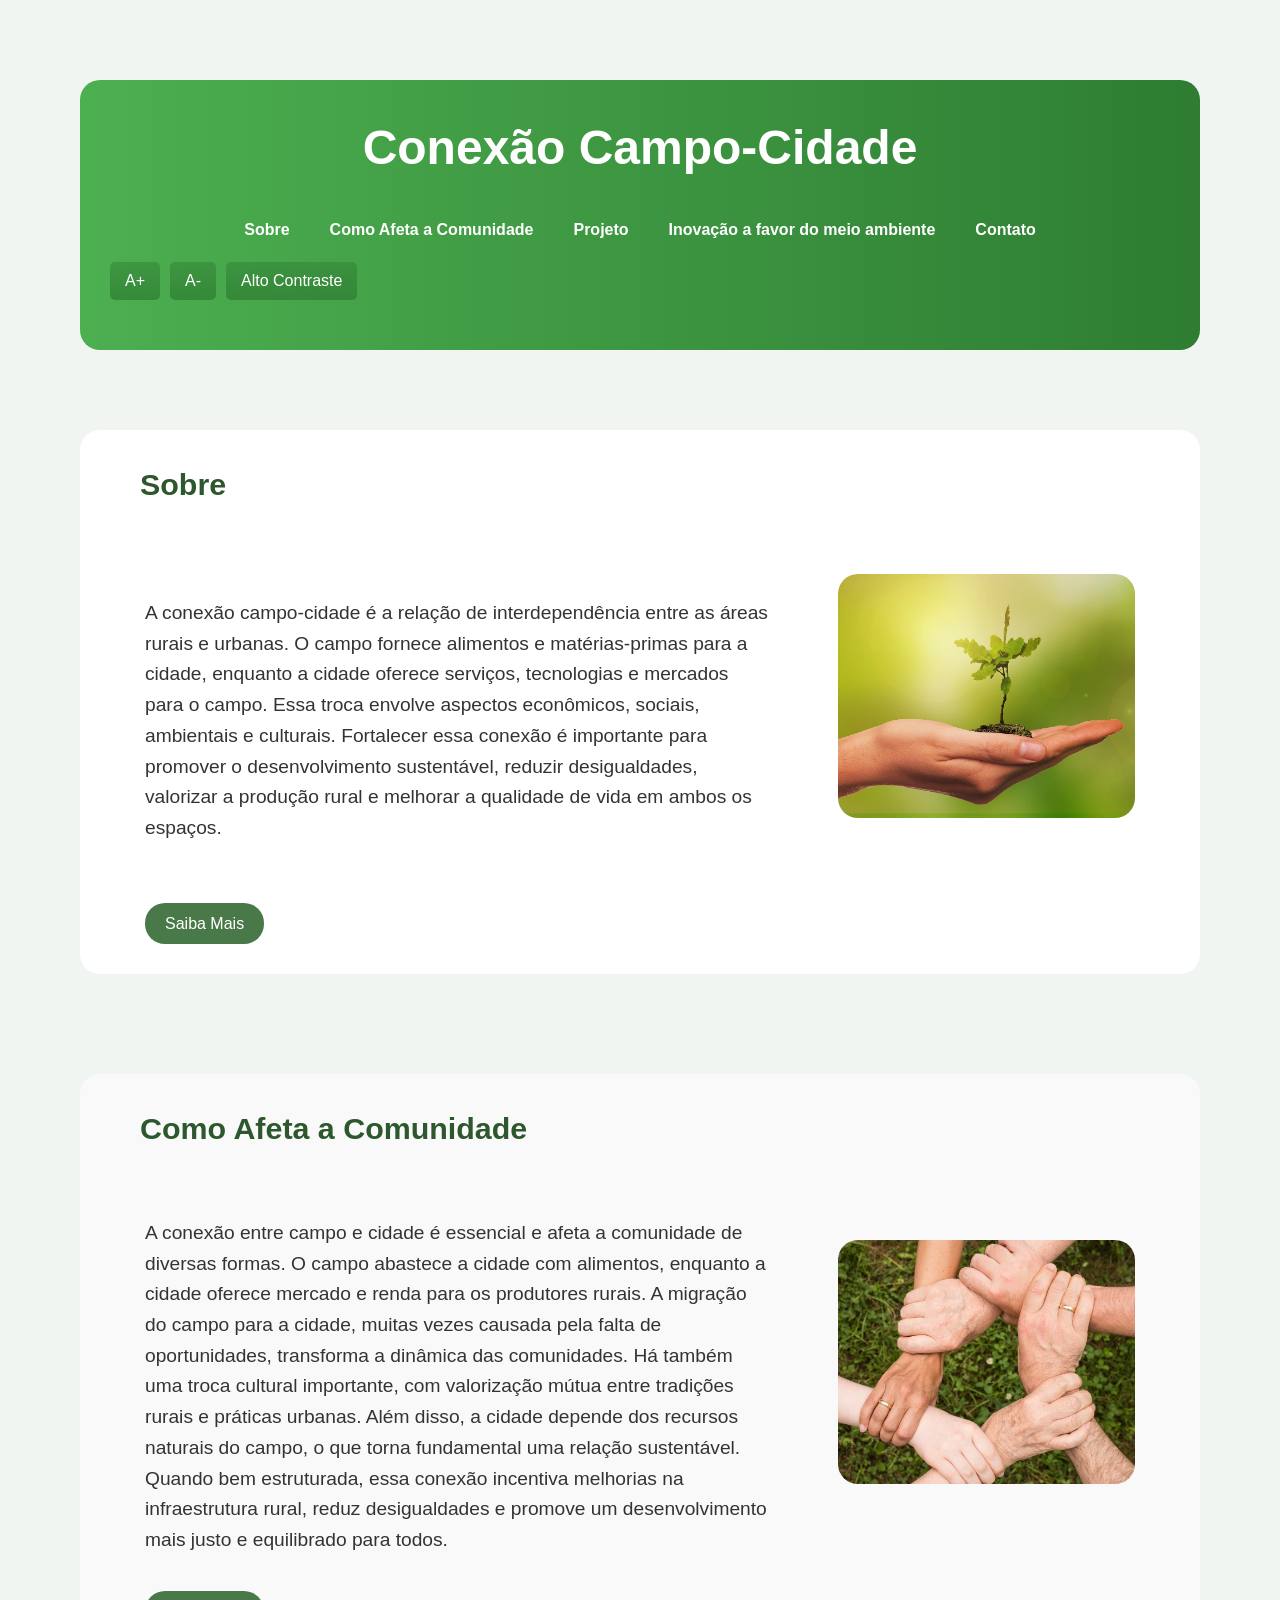
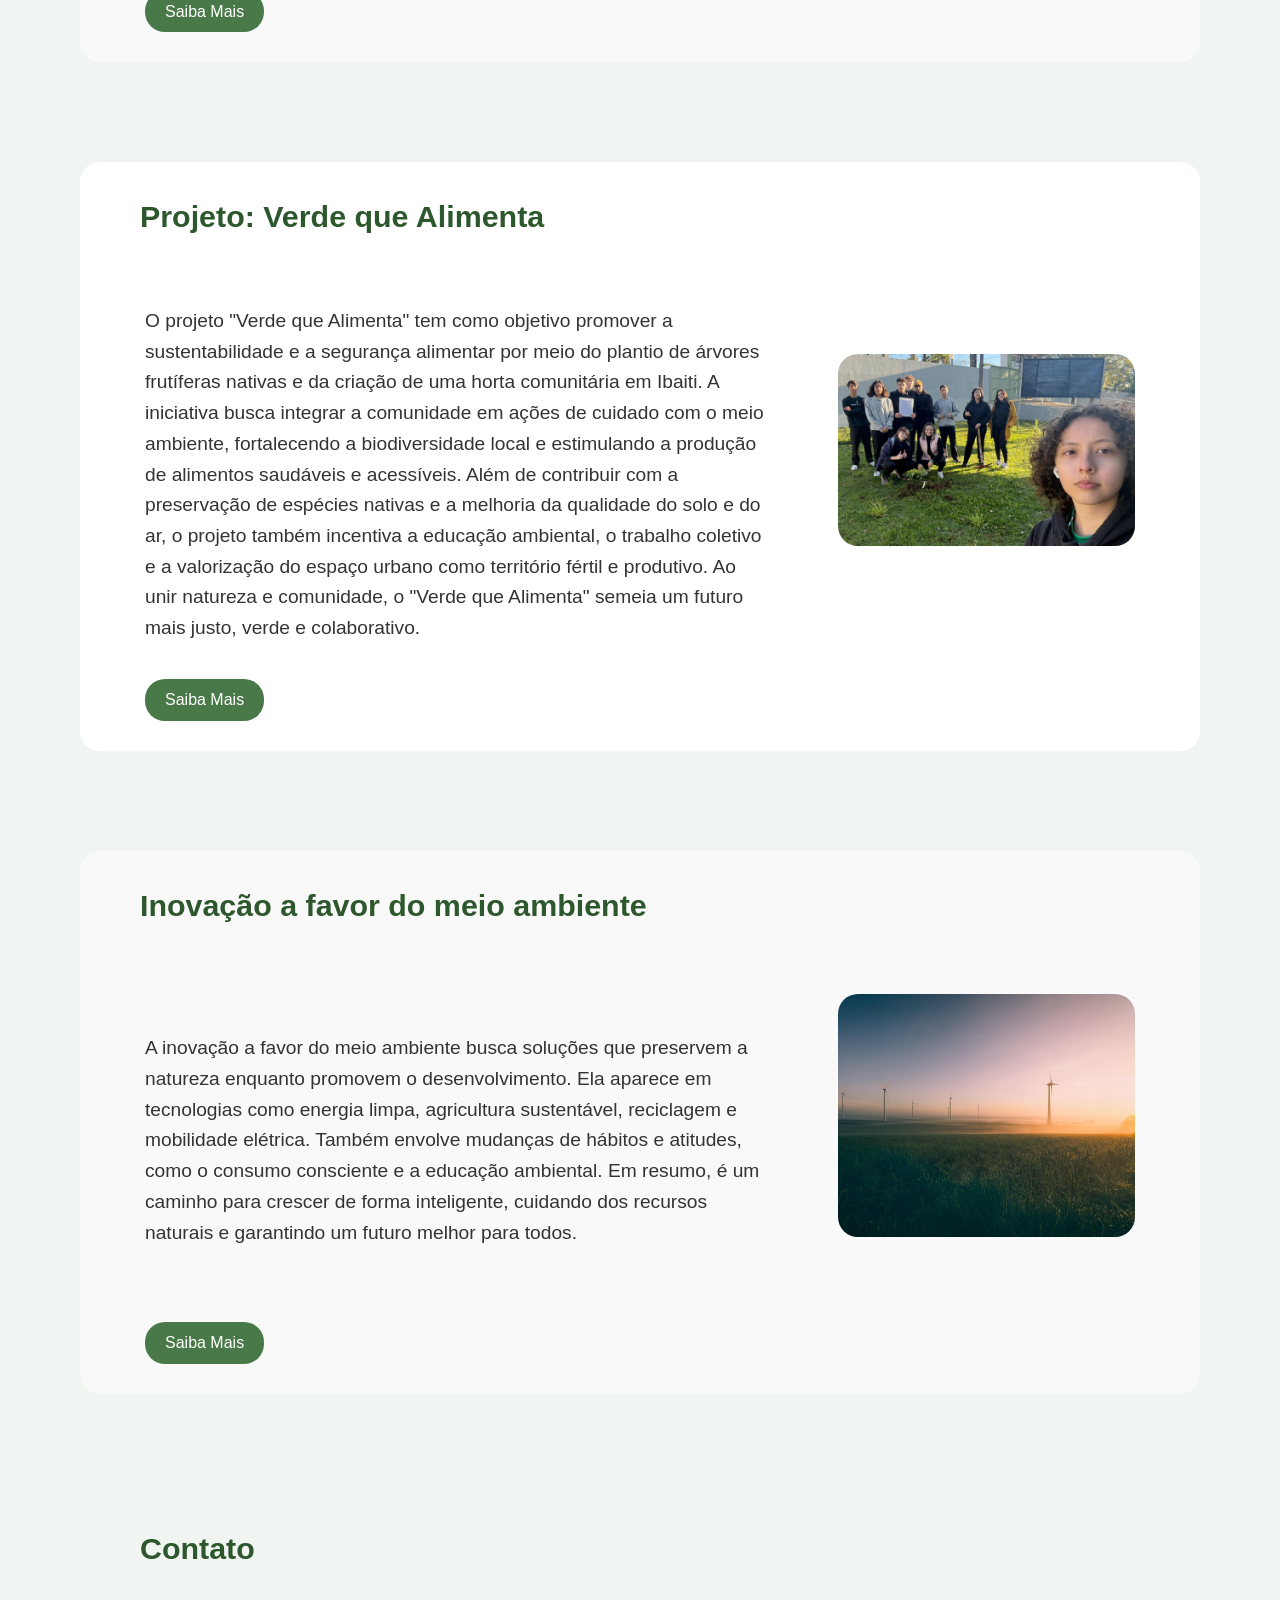
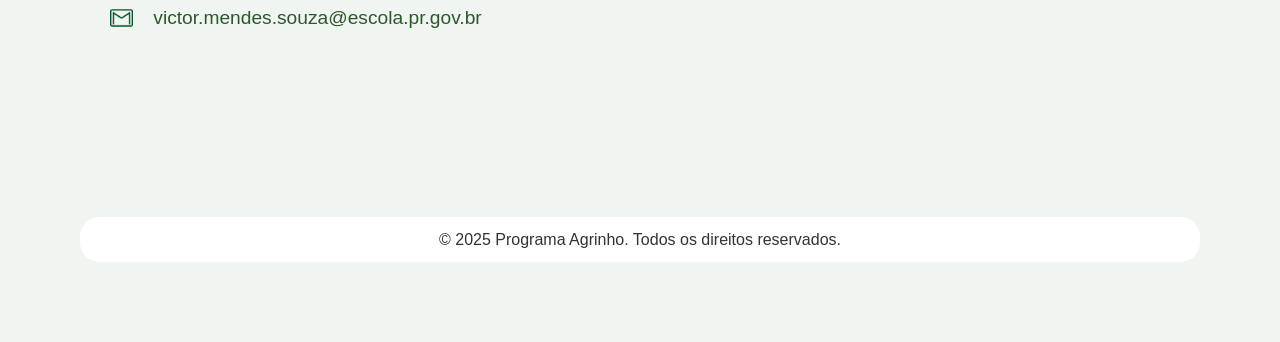
<file: index.html>
<!DOCTYPE html>
<html lang="pt-BR">
<head>
  <meta charset="UTF-8">
  <meta name="viewport" content="width=device-width, initial-scale=1">
  <title>Campo - Cidade</title>
  <link rel="stylesheet" href="style.css">
</head>
<body>

  <header class=cabeçalho>
    <h1>Conexão Campo-Cidade</h1>
    <nav>
      <ul>
        <li><a href="#sobre">Sobre</a></li>
        <li><a href="#comunidade">Como Afeta a Comunidade</a></li>
        <li><a href="#projeto">Projeto</a></li>
        <li><a href="#tecnologia">Inovação a favor do meio ambiente</a></li>
        <li><a href="#contato">Contato</a></li>
      </ul>
    </nav>
    
    <div class="acessibilidade">
      <button onclick="alterarFonte('+')">A+</button>
      <button onclick="alterarFonte('-')">A-</button>
      <button onclick="alternarContraste()">Alto Contraste</button>
    </div>

  </header>

  <section id="sobre">
    <h2>Sobre</h2>
    <div class="imagem-texto">
      <p>A conexão campo-cidade é a relação de interdependência entre as áreas rurais e urbanas. O campo fornece alimentos e matérias-primas para a cidade, enquanto a cidade oferece serviços, tecnologias e mercados para o campo. Essa troca envolve aspectos econômicos, sociais, ambientais e culturais.
      Fortalecer essa conexão é importante para promover o desenvolvimento sustentável, reduzir desigualdades, valorizar a produção rural e melhorar a qualidade de vida em ambos os espaços.</p>
      <img src="img/leaf-3369412_1920.jpg" alt="Natureza">
    </div>
    <a href="página 2 - sobre.html" class="botao-pagina">Saiba Mais</a>
  </section>

  <section id="comunidade">
    <h2>Como Afeta a Comunidade</h2>
   <div class="imagem-texto">
      <p>A conexão entre campo e cidade é essencial e afeta a comunidade de diversas formas. O campo abastece a cidade com alimentos, enquanto a cidade oferece mercado e renda para os produtores rurais. A migração do campo para a cidade, muitas vezes causada pela falta de oportunidades, transforma a dinâmica das comunidades. Há também uma troca cultural importante, com valorização mútua entre tradições rurais e práticas urbanas. Além disso, a cidade depende dos recursos naturais do campo, o que torna fundamental uma relação sustentável. Quando bem estruturada, essa conexão incentiva melhorias na infraestrutura rural, reduz desigualdades e promove um desenvolvimento mais justo e equilibrado para todos.</p>
      <img src="img/mao.jpg" alt="Mão">
    </div>
    <a href="página 3 - comunidade.html" class="botao-pagina">Saiba Mais</a>
  </section>

  <section id="projeto">
    <h2>Projeto: Verde que Alimenta</h2>
    <div class="imagem-texto">
      <p>O projeto "Verde que Alimenta" tem como objetivo promover a sustentabilidade e a segurança alimentar por meio do plantio de árvores frutíferas nativas e da criação de uma horta comunitária em Ibaiti. A iniciativa busca integrar a comunidade em ações de cuidado com o meio ambiente, fortalecendo a biodiversidade local e estimulando a produção de alimentos saudáveis e acessíveis. Além de contribuir com a preservação de espécies nativas e a melhoria da qualidade do solo e do ar, o projeto também incentiva a educação ambiental, o trabalho coletivo e a valorização do espaço urbano como território fértil e produtivo. Ao unir natureza e comunidade, o "Verde que Alimenta" semeia um futuro mais justo, verde e colaborativo.</p>
      <img src="img/projeto-social.jpeg" alt="projeto social">
    </div>
    <a href="página 4 - projetos.html" class="botao-pagina">Saiba Mais</a>
  </section>

  <section id="tecnologia">
    <h2>Inovação a favor do meio ambiente</h2>
    <div class="imagem-texto">
      <p>A inovação a favor do meio ambiente busca soluções que preservem a natureza enquanto promovem o desenvolvimento. Ela aparece em tecnologias como energia limpa, agricultura sustentável, reciclagem e mobilidade elétrica. Também envolve mudanças de hábitos e atitudes, como o consumo consciente e a educação ambiental. Em resumo, é um caminho para crescer de forma inteligente, cuidando dos recursos naturais e garantindo um futuro melhor para todos.</p>
      <img src="img/moinho.jpg" alt="moinho">
    </div>
    <a href="página 5 - tecnologia.html" class="botao-pagina">Saiba Mais</a>
  </section>

  <section id="contato">
    <h2>Contato</h2>
    <div class="email">
      <a href="mailto:victor.mendes.souza@escola.pr.gov.br">
       <img src="img/Mail_logo_green.png" alt="Clique para enviar e-mail">
      </a>
      <p>victor.mendes.souza@escola.pr.gov.br</p>
    </div>   
  </section>

  <footer>
    <p>&copy; 2025 Programa Agrinho. Todos os direitos reservados.</p>
  </footer>

  <script src="script.js"></script>
</body>
</html>
</file>
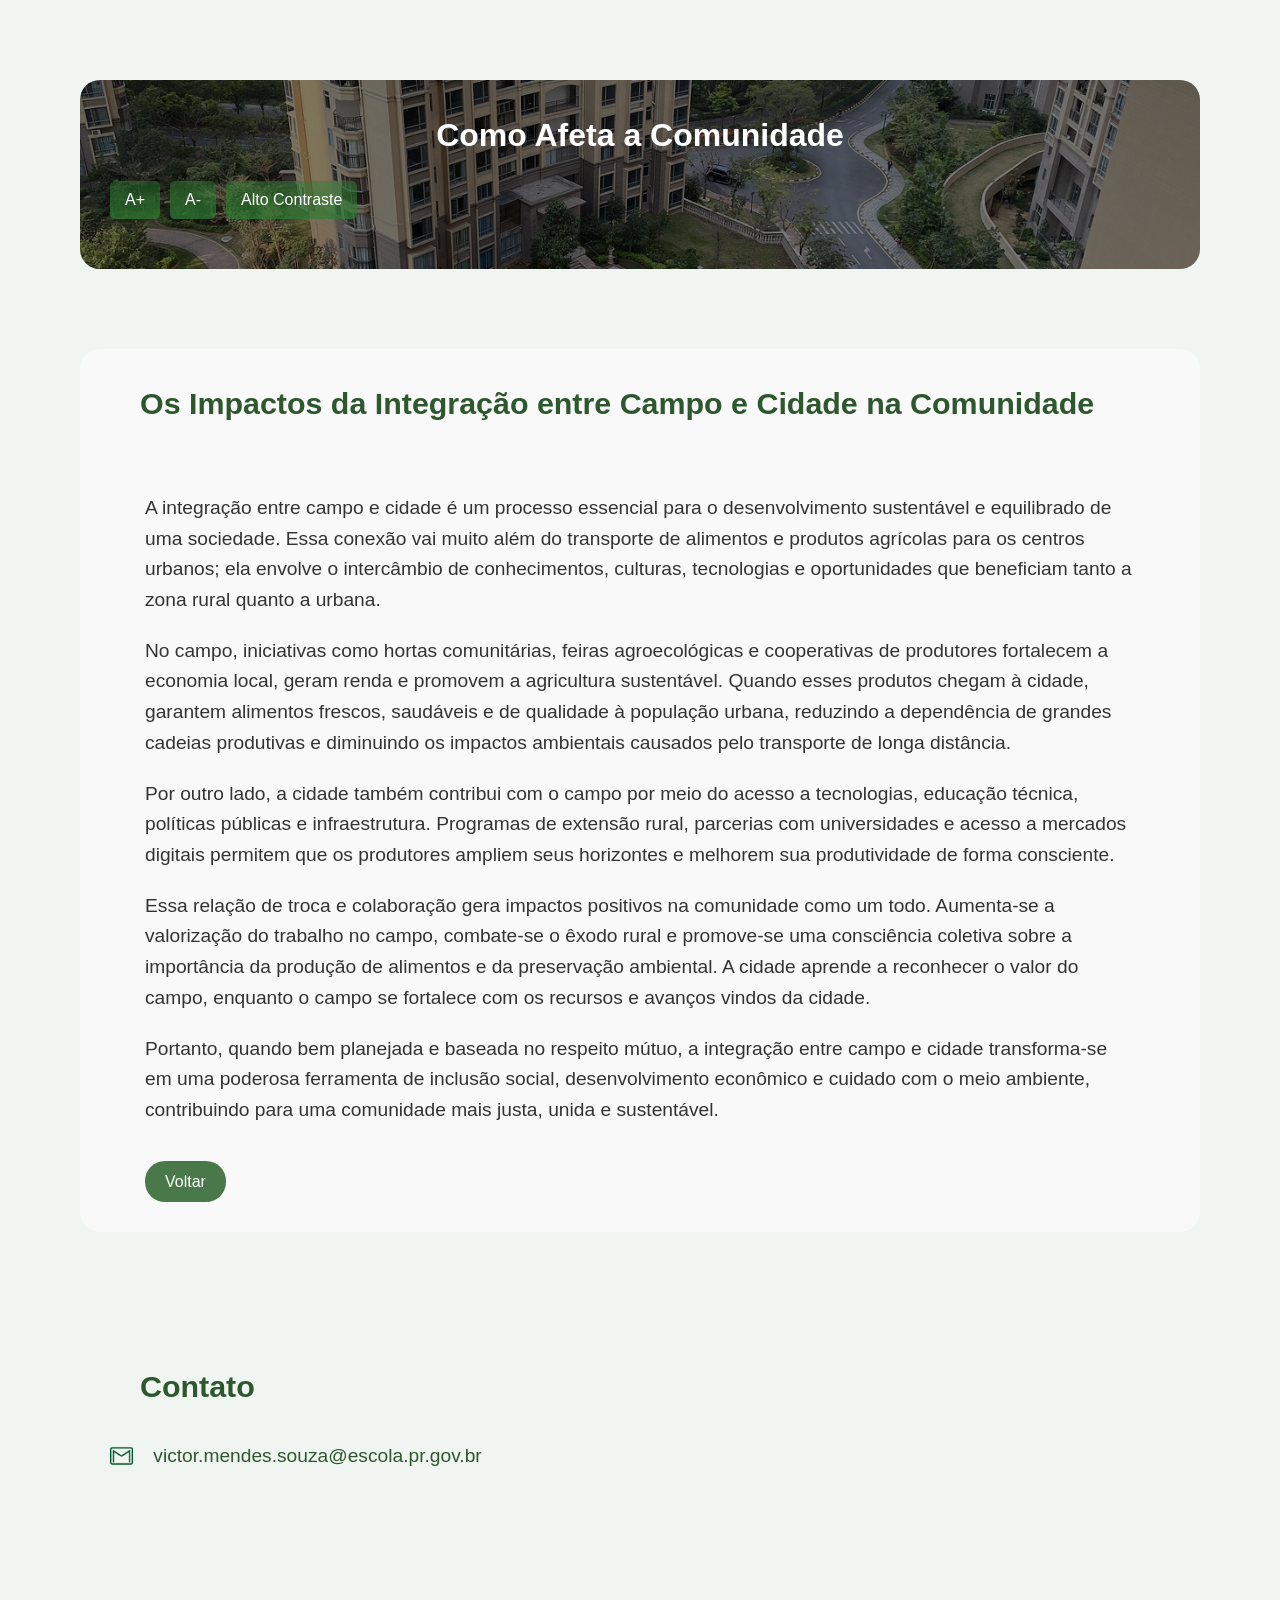
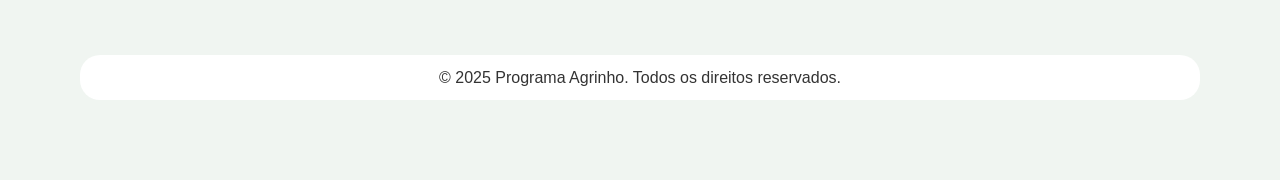
<file: página 3 - comunidade.html>
<!DOCTYPE html>
<html lang="pt-BR">
  <head>
    <meta charset="UTF-8" />
    <meta name="viewport" content="width=device-width, initial-scale=1" />
    <title>Campo - Cidade</title>
    <link rel="stylesheet" href="style.css" />
  </head>
  <body>
    <header class="imagem-cabeçalho imagem-cab2">
      <h1>Como Afeta a Comunidade</h1>
      <div class="acessibilidade">
        <button onclick="alterarFonte('+')">A+</button>
        <button onclick="alterarFonte('-')">A-</button>
        <button onclick="alternarContraste()">Alto Contraste</button>
      </div>
    </header>

    <section id="comunidade">
      <h2>Os Impactos da Integração entre Campo e Cidade na Comunidade</h2>
            <div class="texto">
        <p>
          A integração entre campo e cidade é um processo essencial para o desenvolvimento sustentável e equilibrado de uma sociedade. Essa conexão vai muito além do transporte de alimentos e produtos agrícolas para os centros urbanos; ela envolve o intercâmbio de conhecimentos, culturas, tecnologias e oportunidades que beneficiam tanto a zona rural quanto a urbana.
        </p>
        <p>      
          No campo, iniciativas como hortas comunitárias, feiras agroecológicas e cooperativas de produtores fortalecem a economia local, geram renda e promovem a agricultura sustentável. Quando esses produtos chegam à cidade, garantem alimentos frescos, saudáveis e de qualidade à população urbana, reduzindo a dependência de grandes cadeias produtivas e diminuindo os impactos ambientais causados pelo transporte de longa distância.
        </p>
        <p>
          Por outro lado, a cidade também contribui com o campo por meio do acesso a tecnologias, educação técnica, políticas públicas e infraestrutura. Programas de extensão rural, parcerias com universidades e acesso a mercados digitais permitem que os produtores ampliem seus horizontes e melhorem sua produtividade de forma consciente.
        </p>
        <p>
          Essa relação de troca e colaboração gera impactos positivos na comunidade como um todo. Aumenta-se a valorização do trabalho no campo, combate-se o êxodo rural e promove-se uma consciência coletiva sobre a importância da produção de alimentos e da preservação ambiental. A cidade aprende a reconhecer o valor do campo, enquanto o campo se fortalece com os recursos e avanços vindos da cidade.
        </p>
        <p>
          Portanto, quando bem planejada e baseada no respeito mútuo, a integração entre campo e cidade transforma-se em uma poderosa ferramenta de inclusão social, desenvolvimento econômico e cuidado com o meio ambiente, contribuindo para uma comunidade mais justa, unida e sustentável.
        </p>
      </div>
      <a href="index.html" class="botao-pagina">Voltar</a>
    </section>

    <section id="contato">
      <h2>Contato</h2>
      <div class="email">
        <a href="mailto:victor.mendes.souza@escola.pr.gov.br">
          <img src="img/Mail_logo_green.png" alt="Clique para enviar e-mail" />
        </a>
        <p>victor.mendes.souza@escola.pr.gov.br</p>
      </div>
    </section>

    <footer>
      <p>&copy; 2025 Programa Agrinho. Todos os direitos reservados.</p>
    </footer>

    <script src="script.js"></script>
  </body>
</html>
</file>
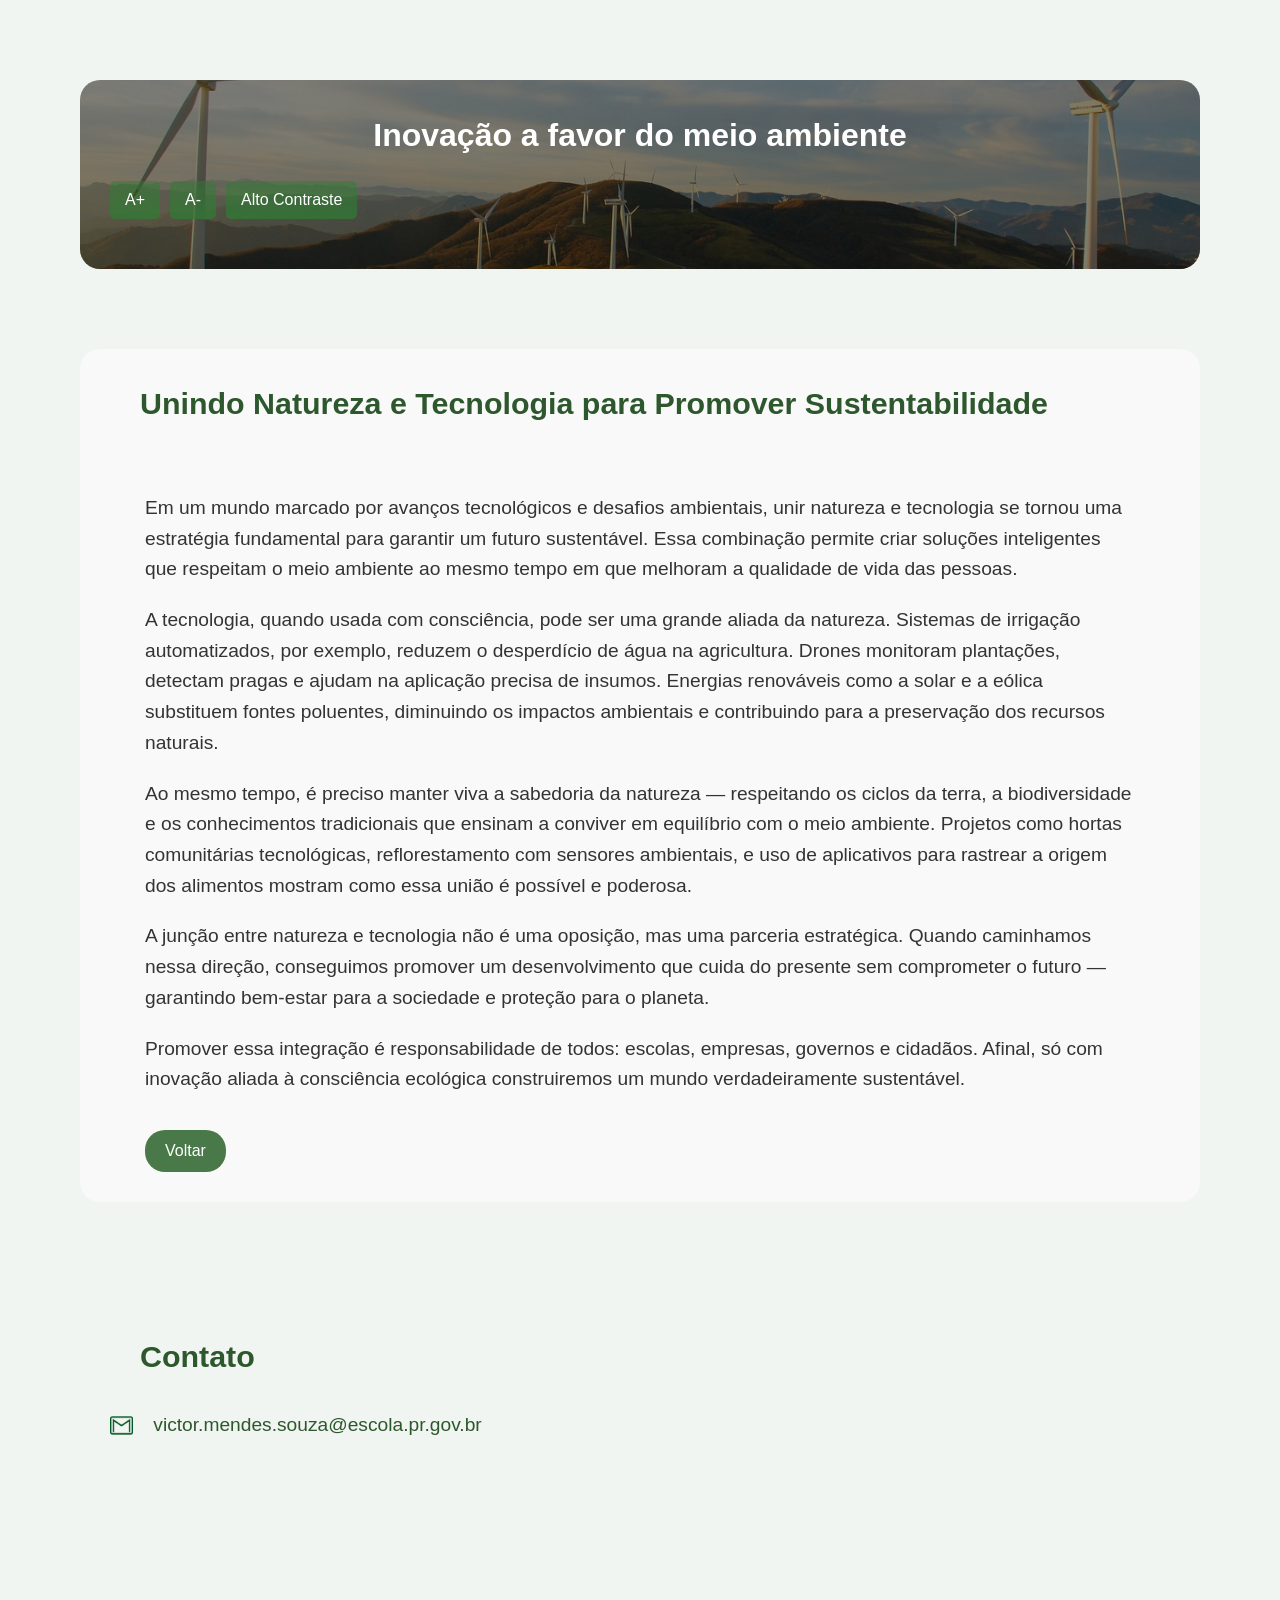
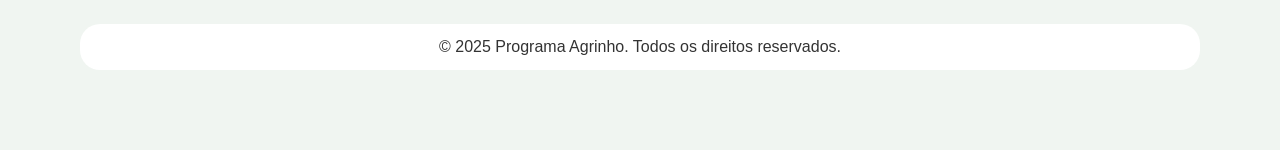
<file: página 5 - tecnologia.html>
<!DOCTYPE html>
<html lang="pt-BR">
  <head>
    <meta charset="UTF-8" />
    <meta name="viewport" content="width=device-width, initial-scale=1" />
    <title>Campo - Cidade</title>
    <link rel="stylesheet" href="style.css" />
  </head>
  <body>
    <header class="imagem-cabeçalho imagem-cab4">
      <h1>Inovação a favor do meio ambiente</h1>
      <div class="acessibilidade">
        <button onclick="alterarFonte('+')">A+</button>
        <button onclick="alterarFonte('-')">A-</button>
        <button onclick="alternarContraste()">Alto Contraste</button>
      </div>
    </header>

    <section id="tecnologia">
      <h2>Unindo Natureza e Tecnologia para Promover Sustentabilidade</h2>
            <div class="texto">
        <p>
          Em um mundo marcado por avanços tecnológicos e desafios ambientais, unir natureza e tecnologia se tornou uma estratégia fundamental para garantir um futuro sustentável. Essa combinação permite criar soluções inteligentes que respeitam o meio ambiente ao mesmo tempo em que melhoram a qualidade de vida das pessoas.
        </p>
        <p>      
          A tecnologia, quando usada com consciência, pode ser uma grande aliada da natureza. Sistemas de irrigação automatizados, por exemplo, reduzem o desperdício de água na agricultura. Drones monitoram plantações, detectam pragas e ajudam na aplicação precisa de insumos. Energias renováveis como a solar e a eólica substituem fontes poluentes, diminuindo os impactos ambientais e contribuindo para a preservação dos recursos naturais.
        </p>
        <p>
          Ao mesmo tempo, é preciso manter viva a sabedoria da natureza — respeitando os ciclos da terra, a biodiversidade e os conhecimentos tradicionais que ensinam a conviver em equilíbrio com o meio ambiente. Projetos como hortas comunitárias tecnológicas, reflorestamento com sensores ambientais, e uso de aplicativos para rastrear a origem dos alimentos mostram como essa união é possível e poderosa.
        </p>
        <p>
          A junção entre natureza e tecnologia não é uma oposição, mas uma parceria estratégica. Quando caminhamos nessa direção, conseguimos promover um desenvolvimento que cuida do presente sem comprometer o futuro — garantindo bem-estar para a sociedade e proteção para o planeta.
        </p>
        <p>
          Promover essa integração é responsabilidade de todos: escolas, empresas, governos e cidadãos. Afinal, só com inovação aliada à consciência ecológica construiremos um mundo verdadeiramente sustentável.
        </p>
      </div>
      <a href="index.html" class="botao-pagina">Voltar</a>
    </section>

    <section id="contato">
      <h2>Contato</h2>
      <div class="email">
        <a href="mailto:victor.mendes.souza@escola.pr.gov.br">
          <img src="img/Mail_logo_green.png" alt="Clique para enviar e-mail" />
        </a>
        <p>victor.mendes.souza@escola.pr.gov.br</p>
      </div>
    </section>

    <footer>
      <p>&copy; 2025 Programa Agrinho. Todos os direitos reservados.</p>
    </footer>

    <script src="script.js"></script>
  </body>
</html>
</file>
<file: style.css>
/* Reset básico */
* {
  margin: 0;
  padding: 0;
  box-sizing: border-box;
}

html {
  scroll-behavior: smooth;
}

body {
  font-family: 'Arial', sans-serif;
  line-height: 1.6;
  background: #f0f5f1;
  color: #333333;
  padding: 80px;
}

/* Cabeçalho com imagem */
.imagem-cabeçalho {
  background: url('img/park-ao-lado-da-cidade-ao-amanhecer.jpg') no-repeat center center;
  background-size: cover;
  padding: 30px;
  text-align: center;
  color: white;
  position: relative;
  border-radius: 20px;
  margin-bottom: 80px;
  }

  .imagem-cabeçalho.imagem-cab2 {
  background: url('img/comunidade.jpg') no-repeat center center;
  background-size: cover;
  padding: 30px; 
  text-align: center;
  color: white;
  position: relative;
  border-radius: 20px;
  margin-bottom: 80px;
}

.imagem-cabeçalho.imagem-cab3 {
  background: url('img/horta-comunitaria.jpg') no-repeat center center;
  background-size: cover;
  padding: 30px; 
  text-align: center;
  color: white;
  position: relative;
  border-radius: 20px;
  margin-bottom: 80px;
}

.imagem-cabeçalho.imagem-cab4 {
  background: url('img/moinhos.jpg')no-repeat center center;
  background-size: cover;
  padding: 30px; 
  text-align: center;
  color: white;
  position: relative;
  border-radius: 20px;
  margin-bottom: 80px;
}

.imagem-cabeçalho::before {
  content: "";
  position: absolute;
  top: 0; left: 0;
  width: 100%;
  height: 100%;
  background: rgba(0, 0, 0, 0.5); /* escurece o fundo */
  z-index: 1;
  pointer-events: none;
  border-radius: 20px;
}

.imagem-cabeçalho h1 {
  position: relative;
  z-index: 2;
}

.imagem-cabeçalho .acessibilidade {
  position: relative;
  z-index: 2;
}

/* Cabeçalho com degradê verde */
.cabeçalho {
  background: linear-gradient(90deg, #4caf50, #2e7d32);
  padding: 30px;
  border-radius: 20px;
  text-align: center;
  margin-bottom: 80px;
  color: white;
}

.cabeçalho h1 {
  font-size: 3em;
  margin-bottom: 30px;
}

nav ul {
  list-style: none;
  display: flex;
  flex-wrap: wrap;
  justify-content: center;
  gap: 40px;
}

nav a {
  text-decoration: none;
  color: white;
  font-weight: bold;
  transition: color 0.5s;
}

nav a:hover {
  color: #c8e6c9;
}

/* Seções com cores diferentes */
section {
  padding: 30px;
  margin-bottom: 100px;
  border-radius: 20px;
}

#sobre, #projeto {
  background: #fff;
}

#comunidade, #tecnologia {
  background: #f9f9f9;
}

section h2 {
  color: #2d572c;
  font-size: 1.9em;
  margin-bottom: 30px;
  text-align: left;
  padding-left: 30px;
}

section p {
  font-size: 1.2em;
  text-align: left;
}

section img {
  margin-bottom: 50px;
}

.imagem-texto {
  display: flex;
  align-items: center;  
  gap: 70px;      
  padding: 35px;      
}

.imagem-texto img {
  width: 30%;         
  border-radius: 20px;
}

.imagem-texto p {
  flex: 1;              
}

.texto {
  display: flex;
  flex-direction: column; 
  gap: 20px;              
  padding: 35px;
}

.email {
  display: flex;  
  gap: 20px;
}

.email img {
  width: 1.457em;         
  margin-top: 3px;  
}

.email img:hover {
  background-color: #a4b9a5;
}

.email p {
  flex: 1;
  text-align: left;
  color: #2d572c;
}

/* Rodapé branco */
footer {
  background: #ffffff;
  padding: 10px;
  border-radius: 20px;
  text-align: center;
  margin-top: 30px;
  color: #333;
}

.acessibilidade {
  display: flex;
  gap: 10px;
  margin: 20px 0;
}

/* Botões acessibilidade */
.acessibilidade button {
  padding: 10px 15px;
  font-size: 1em;
  background: linear-gradient(180deg, #2e7d3275, #2e7d32bb);
  color: white;
  border: none;
  border-radius: 5px;
  cursor: pointer;
}

.acessibilidade button:hover {
  background: #388e3c;
}

/* Modo Alto Contraste */
.alto-contraste {
  background: #000 !important;
  color: #fff !important;
}

.alto-contraste .cabeçalho {
  background: #111 !important;
  color: #ff0 !important;
}

.alto-contraste nav a {
  color: #ff0 !important;
}

.alto-contraste nav a:hover {
  color: rgba(255, 255, 0, 0.514) !important; 
}

.alto-contraste h2 {
  color: #ff0 !important;
}
.alto-contraste section {
  background: #111 !important;
  color: #fff !important;
}

.alto-contraste footer {
  background: #000 !important;
  color: #fff !important;
}

.alto-contraste .acessibilidade button {
  background: #ff0 !important;
  color: #000 !important;
}

.alto-contraste .email img {
  color: #000 !important; 
  background: #fff !important;
}

.alto-contraste .email p {
  color: #fff !important; 
}

.alto-contraste .botao-pagina {
  background: #ff0 !important;
  color: #000 !important;
}

.alto-contraste .imagem-cabeçalho h1 {
  color: #ff0 !important;
}

.alto-contraste .botao-pagina:hover {
  background-color: rgba(255, 255, 0, 0.514) !important;
}

.alto-contraste :focus {
  outline: 3px solid #ff0; 
  outline-offset: 3px;
}

/* Ajustes para telas menores */
@media (max-width: 768px) {

  body {
    padding: 20px; 
  }

  header h1 {
    font-size: 2em; 
  }

  nav ul {
    flex-direction: column; 
    gap: 20px;
  }

  .imagem-texto {
    flex-direction: column; 
  }

  .imagem-texto img {
    width: 100%; 
  }

  section h2 {
    font-size: 1,5em; 
  }

  section p {
    font-size: 1em; 
  }

  .acessibilidade {
    flex-direction: column; 
    gap: 10px;
  }
}

/* Efeito quando passar o mouse */
.botao-pagina {
  display: inline-block;
  padding: 8px 20px;
  margin-left: 35px;
  background-color: #497948;
  color: white;
  font-size: 1em;
  text-decoration: none;
  border-radius: 20px;
  transition: background-color 0.5s ease;
}

.botao-pagina:hover {
  background-color: #45a049;
}

:focus {
  outline: 3px solid #216624; 
  outline-offset: 3px;
}
</file>
